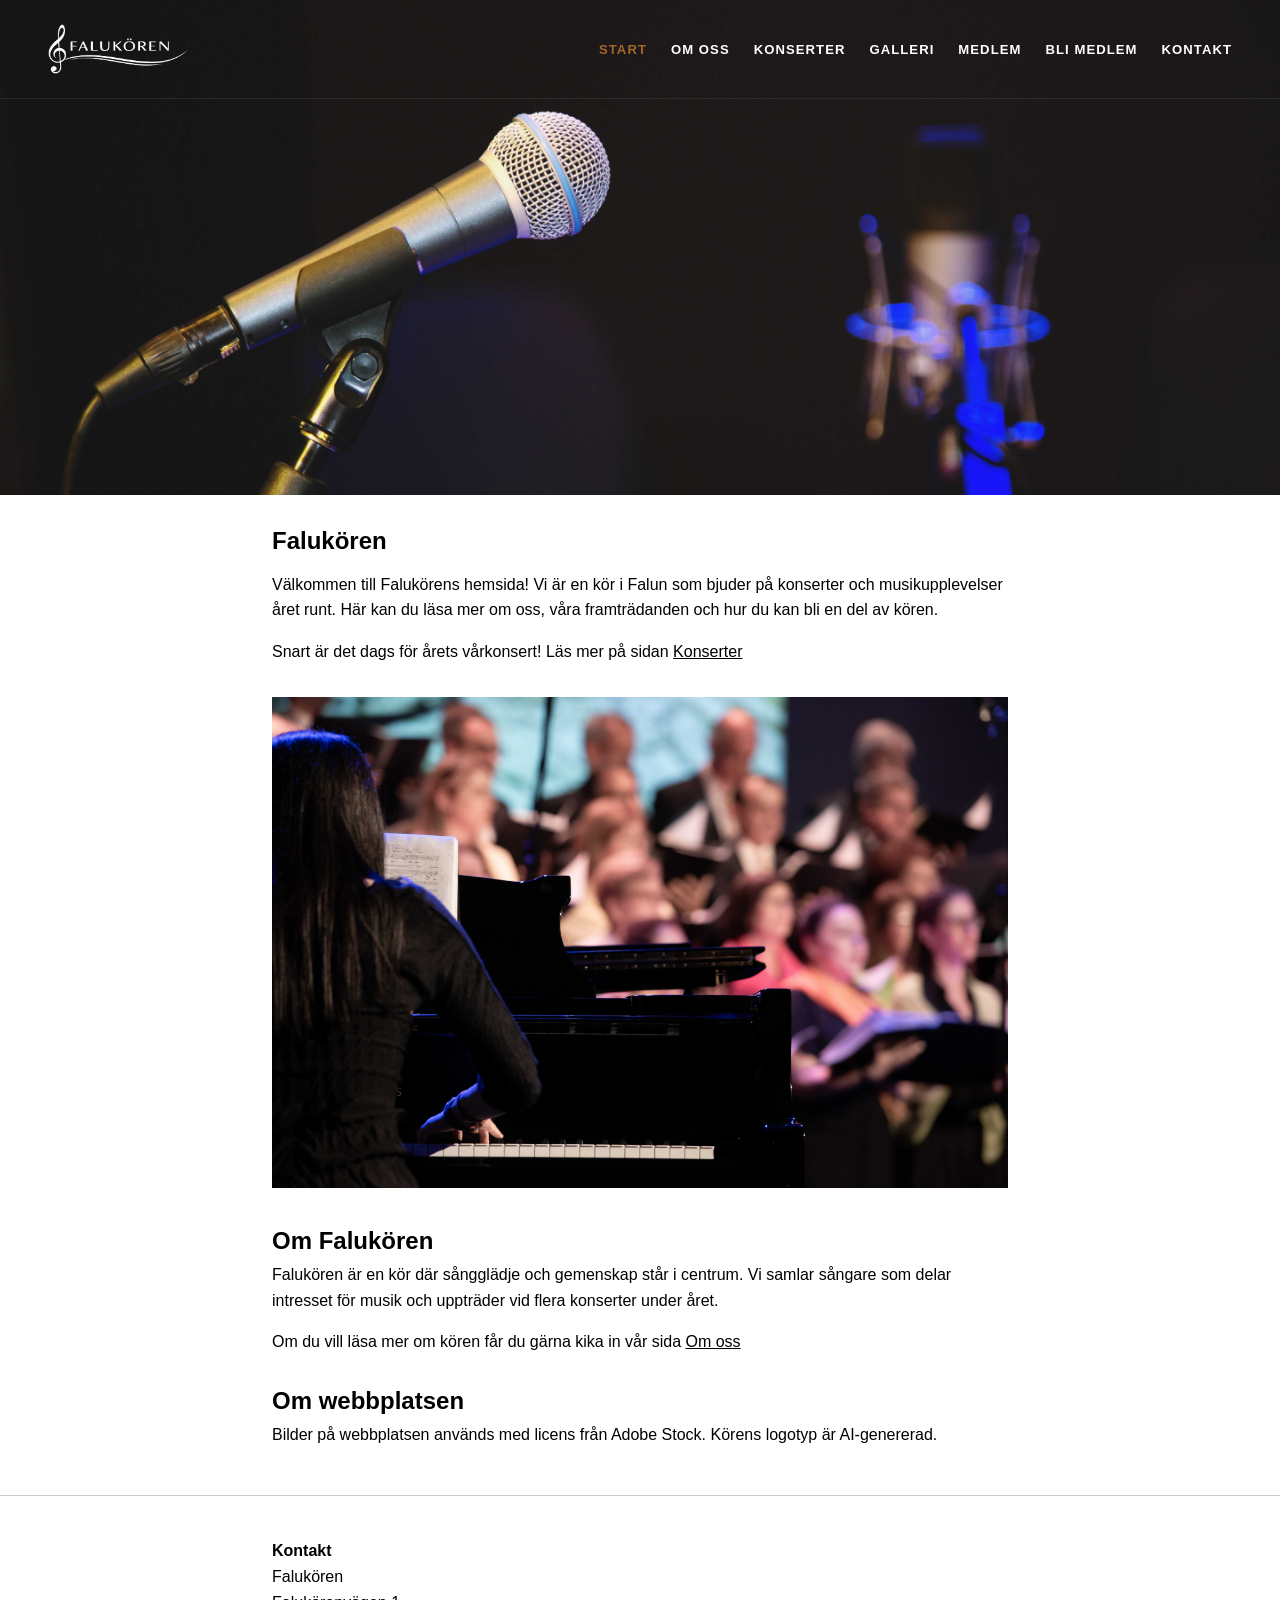
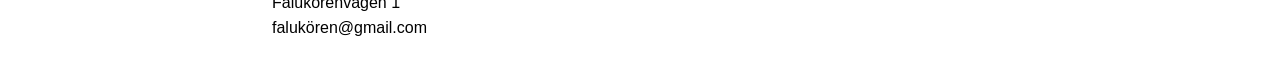
<file: index.html>
<!DOCTYPE html>
<html lang="sv">
<head>
	<meta charset="utf-8">
	<meta name="viewport" content="width=device-width, initial-scale=1">

	<!-- Sidans titel -->
	<title>Falukören</title>
	<link rel="stylesheet" href="style.css">
</head>

<body>

	<!-- Sidans header -->
<header class="site-header">

	<!-- Navigations baren -->
  <nav class="navbar">

  	<!-- Körens logga. Klickbar - leder till startsidan. -->
    <!-- Loggan är genererad med AI -->
    <a href="index.html" class="logo">
  <img src="bilder/logo.png" alt="Falukören">
</a>

    <!-- UL list för menyvalen -->
    <ul class="menu">
      <li><a href="index.html" class="active">Start</a></li>
      <li><a href="om_oss.html">Om oss</a></li>
      <li><a href="konserter.html">Konserter</a></li>
      <li><a href="galleri.html">Galleri</a></li>
      <li><a href="medlem.html">Medlem</a></li>
      <li><a href="bli_medlem.html">Bli medlem</a></li>
      <li><a href="kontakt.html">Kontakt</a></li>
    </ul>
  </nav>
</header>

<!-- Div för headerbilden. Sjävla bilden och design ligger i CSS -->
<div class="header-bild">
</div>

<!-- Main-klass för innehåll -->
  <main>
    <section>
  	<h1>Falukören</h1>

        <p>Välkommen till Falukörens hemsida! Vi är en kör i Falun som bjuder på konserter och musikupplevelser året runt. Här kan du läsa mer om oss, våra framträdanden och hur du kan bli en del av kören.</p>

        <!-- Länk till sidan Konserter -->

        <p>
            Snart är det dags för årets vårkonsert! Läs mer på sidan
            <a href="konserter.html">Konserter</a>
        </p>

        <!-- Bild på kören -->
    
    <img src="bilder/bild_5.jpg" alt="Gruppbild på Falukören">
    <h2>Om Falukören</h2>

        <p>  Falukören är en kör där sångglädje och gemenskap står i centrum.
        Vi samlar sångare som delar intresset för musik och uppträder vid
        flera konserter under året.</p>

         <!-- Länk till sidan Om oss -->

       <p>Om du vill läsa mer om kören får du gärna kika in vår sida <a href="om_oss.html">Om oss</a></p>

    <h2>Om webbplatsen</h2>

       <p>Bilder på webbplatsen används med licens från Adobe Stock. Körens logotyp är AI-genererad.</p>
       
    </section>
  </main>

		<!-- Footer -->
  <footer>
  	<div>
    <strong>Kontakt</strong>
    <p>Falukören</p>
    <p>Falukörenvägen 1</p>
    <p>falukören@gmail.com</p>
    </div>
  </footer>

         <!-- Länk till javascript -->
  	<script src="javascript.js"></script>

</body>
</html>
</file>
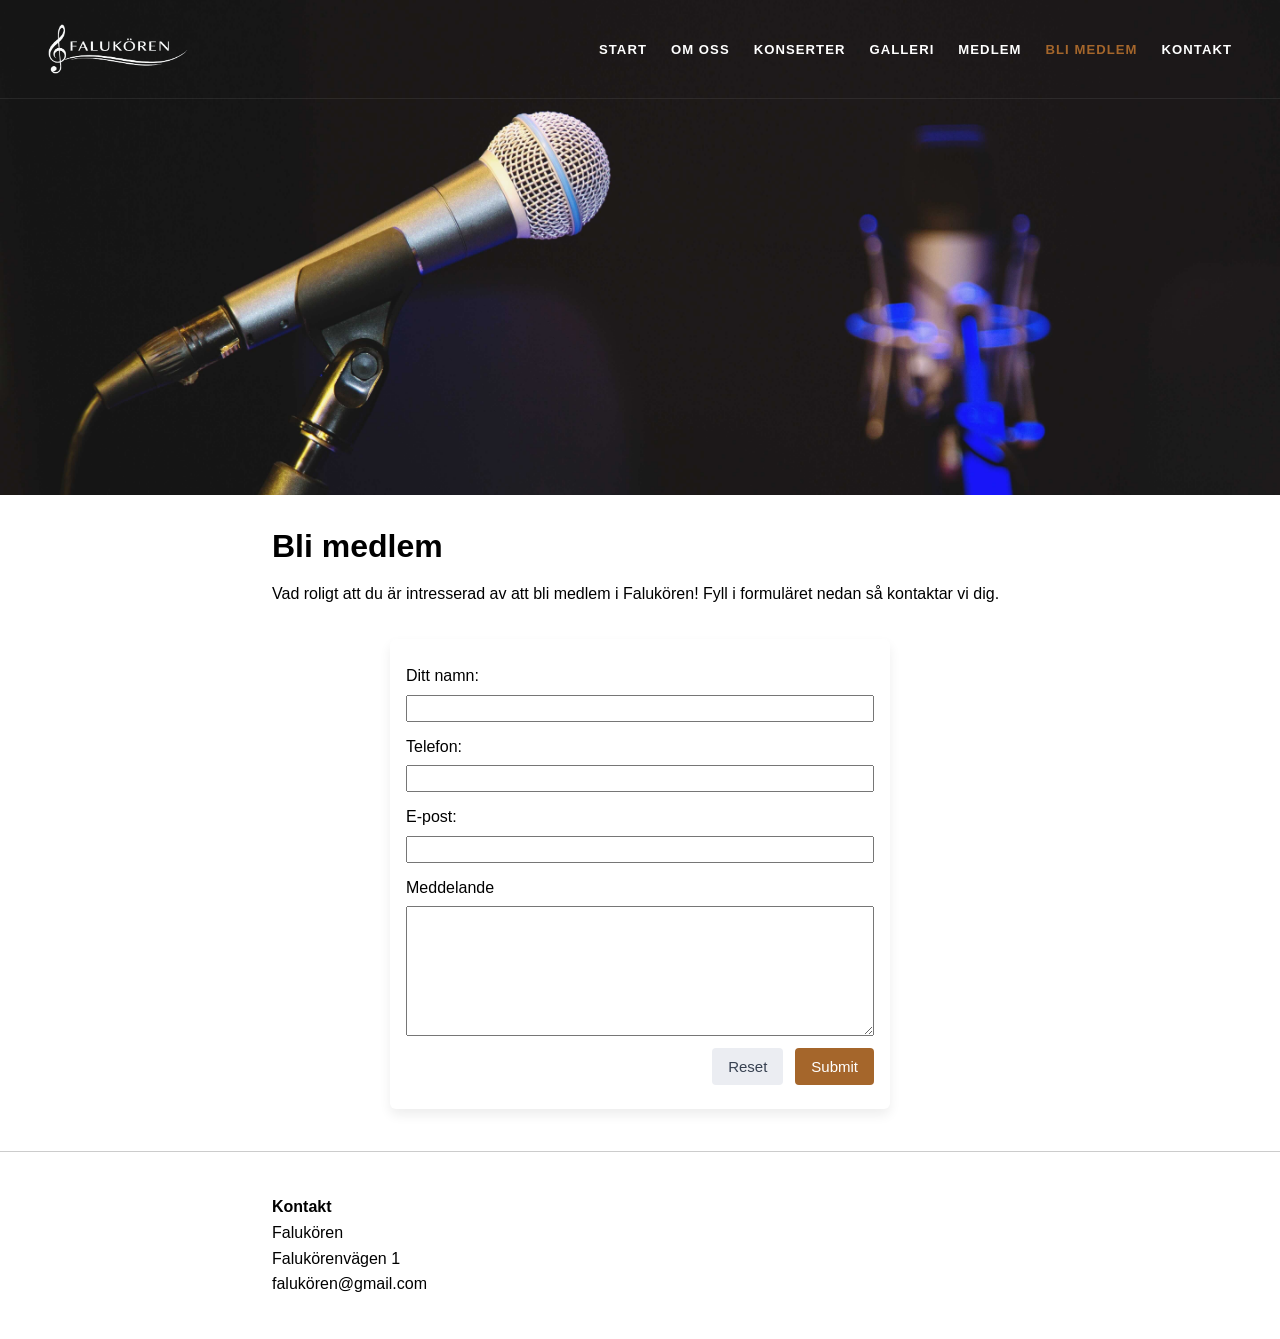
<file: bli_medlem.html>
<!DOCTYPE html>
<html lang="sv">
<head>
	<meta charset="utf-8">
	<meta name="viewport" content="width=device-width, initial-scale=1">

	<!-- Sidans titel -->
	<title>Bli medlem</title>
	<link rel="stylesheet" href="style.css">
</head>

<body>

	<!-- Sidans header -->
<header class="site-header">

	<!-- Navigations baren -->
  <nav class="navbar">

  	<!-- Körens logga. Klickbar - leder till startsidan. -->
    <!-- Loggan är genererad med AI -->
    <a href="index.html" class="logo">
  <img src="bilder/logo.png" alt="Falukören">
</a>

    <!-- UL list för menyvalen -->
    <ul class="menu">
      <li><a href="index.html">Start</a></li>
      <li><a href="om_oss.html">Om oss</a></li>
      <li><a href="konserter.html">Konserter</a></li>
      <li><a href="galleri.html">Galleri</a></li>
      <li><a href="medlem.html">Medlem</a></li>
      <li><a href="bli_medlem.html" class="active">Bli medlem</a></li>
      <li><a href="kontakt.html">Kontakt</a></li>
    </ul>
  </nav>
</header>

<!-- Div för headerbilden. Sjävla bilden och design ligger i CSS -->
<div class="header-bild">
</div>

<!-- Main-klass för innehåll -->
  <main>

    <h1>Bli medlem</h1>
    <p>Vad roligt att du är intresserad av att bli medlem i Falukören! Fyll i formuläret nedan så kontaktar vi dig.</p>

    <!-- Formläret börjar -->
    <!-- action används när/om fomrläret skickas -->
  <form action="bli_medlem_skickad.html">

        <!-- Textruta för namn -->
    <div>
        <label for="namn">Ditt namn:</label>
        <input type="text" id="namn" name="namn">
    </div>

        <!-- Textruta för telefon -->
    <div> 
        <label for="telefon">Telefon:</label>
        <input 
          type="text" 
          id="telefon" 
          name="telefon" 
        >
    </div>  

    <!-- Textruta för epost, validerar att det är en giltig e-postadress via type email -->
    <div> 
        <label for="epost">E-post:</label>
        <input type="email" id="epost" name="epost">
    </div>

            <!-- Textfält för rubrik -->
    <div>
        <label for="beskrivning">Meddelande</label>
          <textarea 
          id="beskrivning" 
          name="beskrivning" 
          rows="8" 
          cols="30"
          ></textarea>
    </div>

        <!-- Submit och reset knapp -->
    <div class="knappar">
        <input type="reset" value="Reset">
        <input type="submit" name="skicka" value="Submit">
    </div>

  </form>

</main>

         <!-- Länk till javascript -->
  	<script src="javascript.js"></script>

      <!-- Footer -->
  <footer>
    <div>
    <strong>Kontakt</strong>
    <p>Falukören</p>
    <p>Falukörenvägen 1</p>
    <p>falukören@gmail.com</p>
    </div>
  </footer>

</body>
</html>
</file>
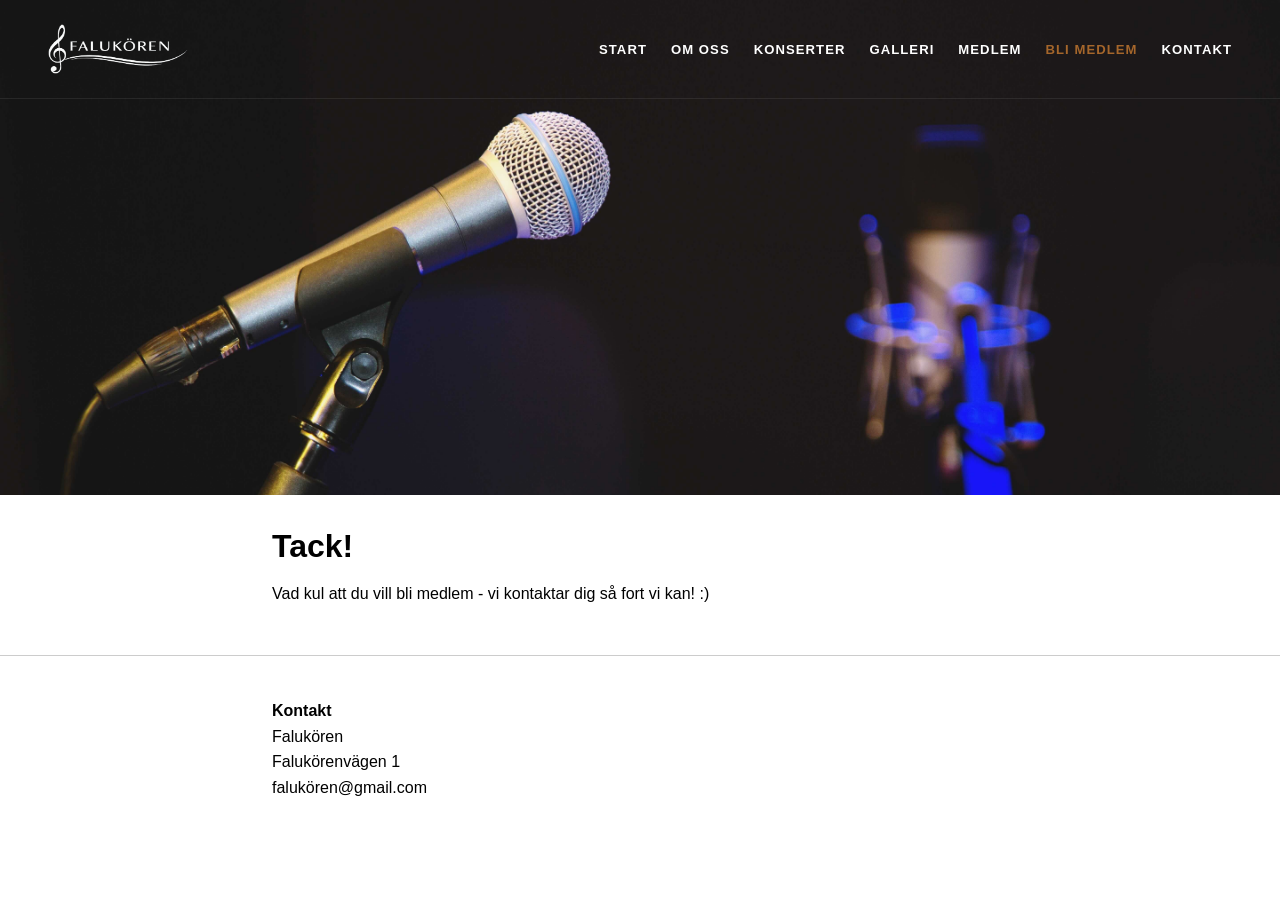
<file: bli_medlem_skickad.html>
<!DOCTYPE html>
<html lang="sv">
<head>
	<meta charset="utf-8">
	<meta name="viewport" content="width=device-width, initial-scale=1">

	<!-- Sidans titel -->
	<title>Bli medlem</title>
	<link rel="stylesheet" href="style.css">
</head>

<body>

	<!-- Sidans header -->
<header class="site-header">

	<!-- Navigations baren -->
  <nav class="navbar">

  	<!-- Körens logga. Klickbar - leder till startsidan. -->
    <!-- Loggan är genererad med AI -->
    <a href="index.html" class="logo">
  <img src="bilder/logo.png" alt="Falukören">
</a>

    <!-- UL list för menyvalen -->
    <ul class="menu">
      <li><a href="index.html">Start</a></li>
      <li><a href="om_oss.html">Om oss</a></li>
      <li><a href="konserter.html">Konserter</a></li>
      <li><a href="galleri.html">Galleri</a></li>
      <li><a href="medlem.html">Medlem</a></li>
      <li><a href="bli_medlem.html" class="active">Bli medlem</a></li>
      <li><a href="kontakt.html">Kontakt</a></li>
    </ul>
  </nav>
</header>

<!-- Div för headerbilden. Sjävla bilden och design ligger i CSS -->
<div class="header-bild">
</div>

<!-- Main-klass för innehåll -->
  <main>

    <h1>Tack!</h1>
    <p>Vad kul att du vill bli medlem - vi kontaktar dig så fort vi kan! :)</p>

   
</main>

         <!-- Länk till javascript -->
  	<script src="javascript.js"></script>

      <!-- Footer -->
  <footer>
    <div>
    <strong>Kontakt</strong>
    <p>Falukören</p>
    <p>Falukörenvägen 1</p>
    <p>falukören@gmail.com</p>
    </div>
  </footer>

</body>
</html>
</file>
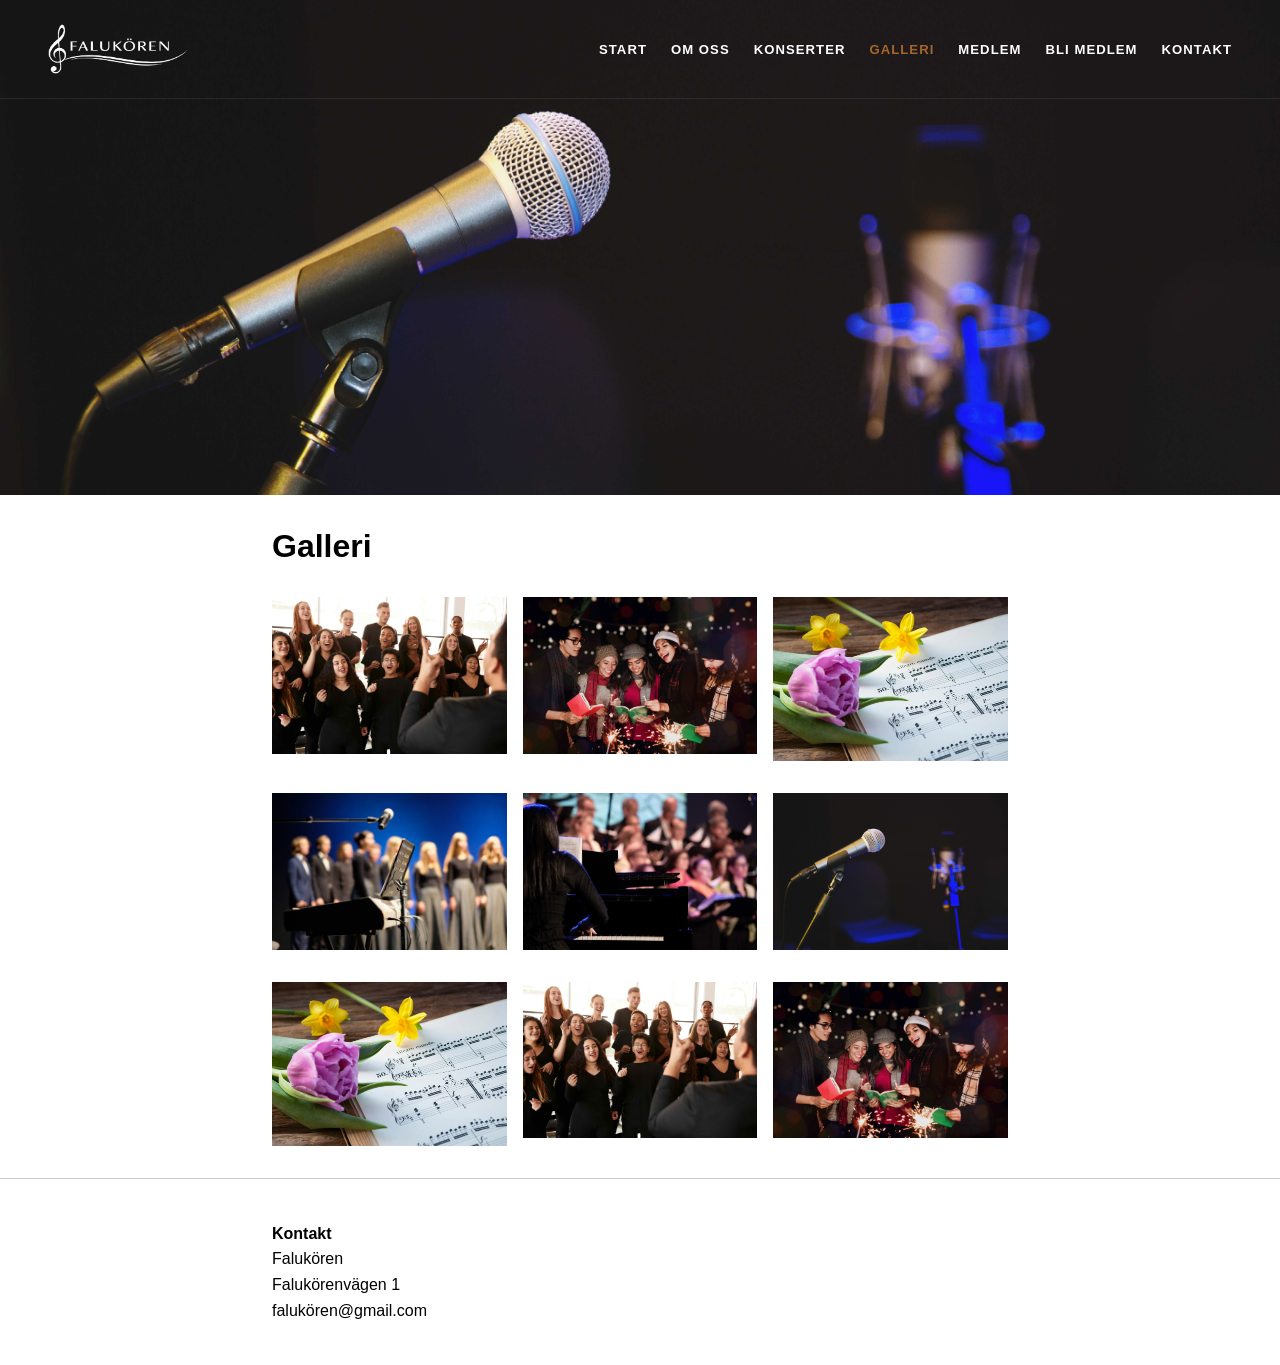
<file: galleri.html>
<!DOCTYPE html>
<html lang="sv">
<head>
	<meta charset="utf-8">
	<meta name="viewport" content="width=device-width, initial-scale=1">

	<!-- Sidans titel -->
	<title>Galleri</title>
	<link rel="stylesheet" href="style.css">
</head>

<body>

	<!-- Sidans header -->
<header class="site-header">

	<!-- Navigations baren -->
  <nav class="navbar">

  	<!-- Körens logga. Klickbar - leder till startsidan. -->
    <!-- Loggan är genererad med AI -->
    <a href="index.html" class="logo">
  <img src="bilder/logo.png" alt="Falukören">
</a>

    <!-- UL list för menyvalen -->
    <ul class="menu">
      <li><a href="index.html">Start</a></li>
      <li><a href="om_oss.html">Om oss</a></li>
      <li><a href="konserter.html">Konserter</a></li>
      <li><a href="galleri.html" class="active">Galleri</a></li>
      <li><a href="medlem.html">Medlem</a></li>
      <li><a href="bli_medlem.html">Bli medlem</a></li>
      <li><a href="kontakt.html">Kontakt</a></li>
    </ul>
  </nav>
</header>

<!-- Div för headerbilden. Sjävla bilden och design ligger i CSS -->
<div class="header-bild">
</div>

<!-- Main-klass för innehåll -->
  <main>

    <h1>Galleri</h1>

    <div class="galleri">

  <a href="bilder/bild_1.jpg"><img src="bilder/bild_1.jpg" alt="Bild på Falukören"></a>
  <a href="bilder/bild_2.jpg"><img src="bilder/bild_2.jpg" alt="Julkonsert"></a>
  <a href="bilder/bild_3.jpg"><img src="bilder/bild_3.jpg" alt="Vårkonsert"></a>
  <a href="bilder/bild_4.jpg"><img src="bilder/bild_4.jpg" alt="Bild på Falukören"></a>
  <a href="bilder/bild_5.jpg"><img src="bilder/bild_5.jpg" alt="Konsertbild"></a>
  <a href="bilder/bild_6.jpg"><img src="bilder/bild_6.jpg" alt="Bild på mikrofon"></a>
  <a href="bilder/bild_3.jpg"><img src="bilder/bild_3.jpg" alt="Vårkonsert"></a>
  <a href="bilder/bild_1.jpg"><img src="bilder/bild_1.jpg" alt="Bild på Falukören"></a>
  <a href="bilder/bild_2.jpg"><img src="bilder/bild_2.jpg" alt="Julkonsert"></a>

</div>
  </main>

		<!-- Footer -->
  <footer>
  	<div>
    <strong>Kontakt</strong>
    <p>Falukören</p>
    <p>Falukörenvägen 1</p>
    <p>falukören@gmail.com</p>
    </div>
  </footer>

         <!-- Länk till javascript -->
  	<script src="javascript.js"></script>

</body>
</html>
</file>
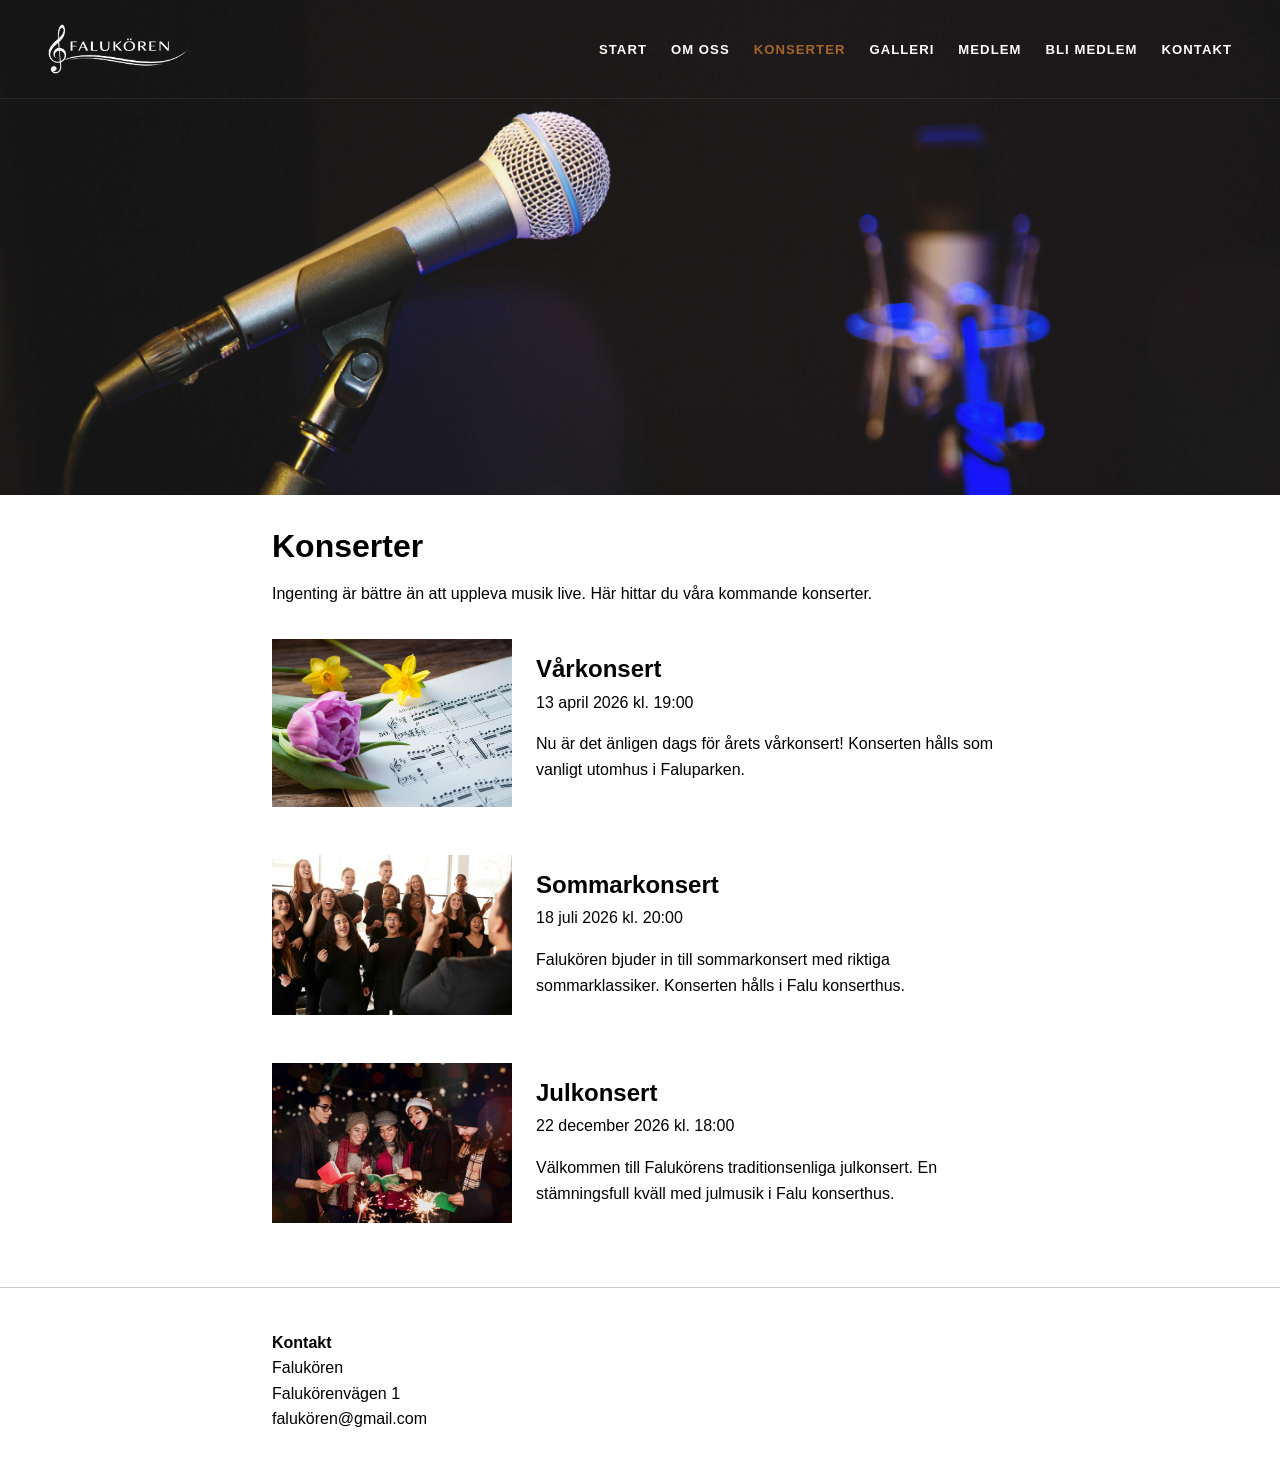
<file: konserter.html>
<!DOCTYPE html>
<html lang="sv">
<head>
	<meta charset="utf-8">
	<meta name="viewport" content="width=device-width, initial-scale=1">

	<!-- Sidans titel -->
	<title>Konserter</title>
	<link rel="stylesheet" href="style.css">
</head>

<body>

	<!-- Sidans header -->
<header class="site-header">

	<!-- Navigations baren -->
  <nav class="navbar">

  	<!-- Körens logga. Klickbar - leder till startsidan. -->
    <!-- Loggan är genererad med AI -->
    <a href="index.html" class="logo">
  <img src="bilder/logo.png" alt="Falukören">
</a>

    <!-- UL list för menyvalen -->
    <ul class="menu">
      <li><a href="index.html">Start</a></li>
      <li><a href="om_oss.html">Om oss</a></li>
      <li><a href="konserter.html" class="active">Konserter</a></li>
      <li><a href="galleri.html">Galleri</a></li>
      <li><a href="medlem.html">Medlem</a></li>
      <li><a href="bli_medlem.html">Bli medlem</a></li>
      <li><a href="kontakt.html">Kontakt</a></li>
    </ul>
  </nav>
</header>

<!-- Div för headerbilden. Sjävla bilden och design ligger i CSS -->
<div class="header-bild">
</div>

<!-- Main-klass för innehåll -->
  <main>

    <h1>Konserter</h1>

    <p>Ingenting är bättre än att uppleva musik live. Här hittar du våra kommande konserter.</p>

    <div class="konserter">

  <article class="konsert">

    <img src="bilder/bild_3.jpg" alt="Vårkonsert">

    <div class="konsert-text">
      <h2>Vårkonsert</h2>
      <p>13 april 2026 kl. 19:00</p>
      <p>
        Nu är det änligen dags för årets vårkonsert!
        Konserten hålls som vanligt utomhus i Faluparken.
      </p>
    </div>

  </article>

  <article class="konsert">

    <img src="bilder/bild_1.jpg" alt="Sommarkonsert">

    <div class="konsert-text">
      <h2>Sommarkonsert</h2>
      <p>18 juli 2026 kl. 20:00</p>
      <p>
        Falukören bjuder in till sommarkonsert med riktiga sommarklassiker.
        Konserten hålls i Falu konserthus.
      </p>
    </div>

  </article>

  <article class="konsert">

    <img src="bilder/bild_2.jpg" alt="Julkonsert">

    <div class="konsert-text">
      <h2>Julkonsert</h2>
      <p>22 december 2026 kl. 18:00</p>
      <p>
        Välkommen till Falukörens traditionsenliga julkonsert. En stämningsfull kväll med julmusik i Falu konserthus.
      </p>
    </div>

  </article>

</div>
  </main>

		<!-- Footer -->
  <footer>
  	<div>
    <strong>Kontakt</strong>
    <p>Falukören</p>
    <p>Falukörenvägen 1</p>
    <p>falukören@gmail.com</p>
    </div>
  </footer>

         <!-- Länk till javascript -->
  	<script src="javascript.js"></script>

</body>
</html>
</file>
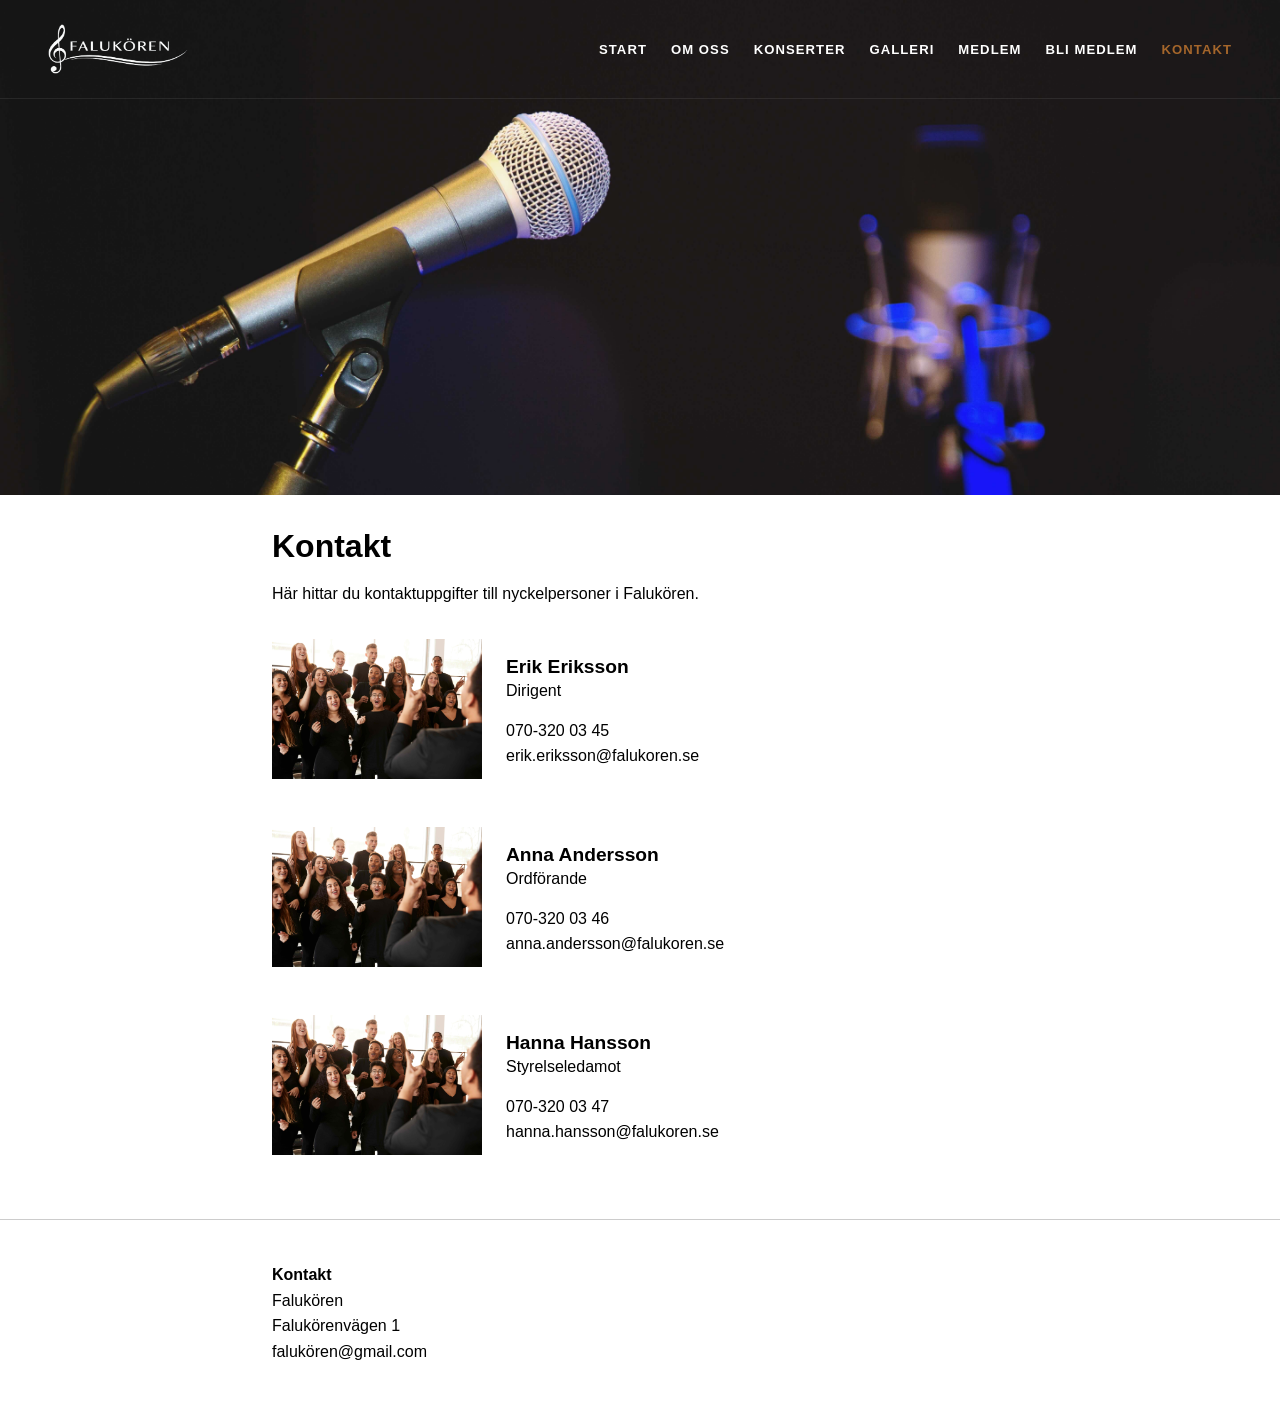
<file: kontakt.html>
<!DOCTYPE html>
<html lang="sv">
<head>
	<meta charset="utf-8">
	<meta name="viewport" content="width=device-width, initial-scale=1">

	<!-- Sidans titel -->
	<title>Kontakt</title>
	<link rel="stylesheet" href="style.css">
</head>

<body>

	<!-- Sidans header -->
<header class="site-header">

	<!-- Navigations baren -->
  <nav class="navbar">

  	<!-- Körens logga. Klickbar - leder till startsidan. -->
    <!-- Loggan är genererad med AI -->
    <a href="index.html" class="logo">
  <img src="bilder/logo.png" alt="Falukören">
</a>

    <!-- UL list för menyvalen -->
    <ul class="menu">
      <li><a href="index.html">Start</a></li>
      <li><a href="om_oss.html">Om oss</a></li>
      <li><a href="konserter.html">Konserter</a></li>
      <li><a href="galleri.html">Galleri</a></li>
      <li><a href="medlem.html">Medlem</a></li>
      <li><a href="bli_medlem.html">Bli medlem</a></li>
      <li><a href="kontakt.html" class="active">Kontakt</a></li>
    </ul>
  </nav>
</header>

<!-- Div för headerbilden. Sjävla bilden och design ligger i CSS -->
<div class="header-bild">
</div>

<!-- Main-klass för innehåll -->
  <main>
    <h1>Kontakt</h1>

    <p>Här hittar du kontaktuppgifter till nyckelpersoner i Falukören.</p>

    <!-- Lägger alla kontakter i en div -->

    <div class="kontakter">

    <!-- Lägger varje kontakt i en article -->

  <article class="kontakt">

    <img src="bilder/bild_1.jpg" alt="Profilbild Erik Eriksson">

    <div class="kontakt-text">
      <h2>Erik Eriksson</h2>
      <p class="titel">Dirigent</p>
      <p>070-320 03 45</p>
      <p>erik.eriksson@falukoren.se</p>
    </div>

  </article>

   <article class="kontakt">

    <img src="bilder/bild_1.jpg" alt="Profilbild Anna Andersson">

    <div class="kontakt-text">
      <h2>Anna Andersson</h2>
      <p class="titel">Ordförande</p>
      <p>070-320 03 46</p>
      <p>anna.andersson@falukoren.se</p>
    </div>

  </article>

   <article class="kontakt">

    <img src="bilder/bild_1.jpg" alt="Profilbild Hanna Hansson">

    <div class="kontakt-text">
      <h2>Hanna Hansson</h2>
      <p class="titel">Styrelseledamot</p>
      <p>070-320 03 47</p>
      <p>hanna.hansson@falukoren.se</p>
    </div>

  </article>

</div>
  </main>

		<!-- Footer -->
  <footer>
  	<div>
    <strong>Kontakt</strong>
    <p>Falukören</p>
    <p>Falukörenvägen 1</p>
    <p>falukören@gmail.com</p>
    </div>
  </footer>

         <!-- Länk till javascript -->
  	<script src="javascript.js"></script>

</body>
</html>
</file>
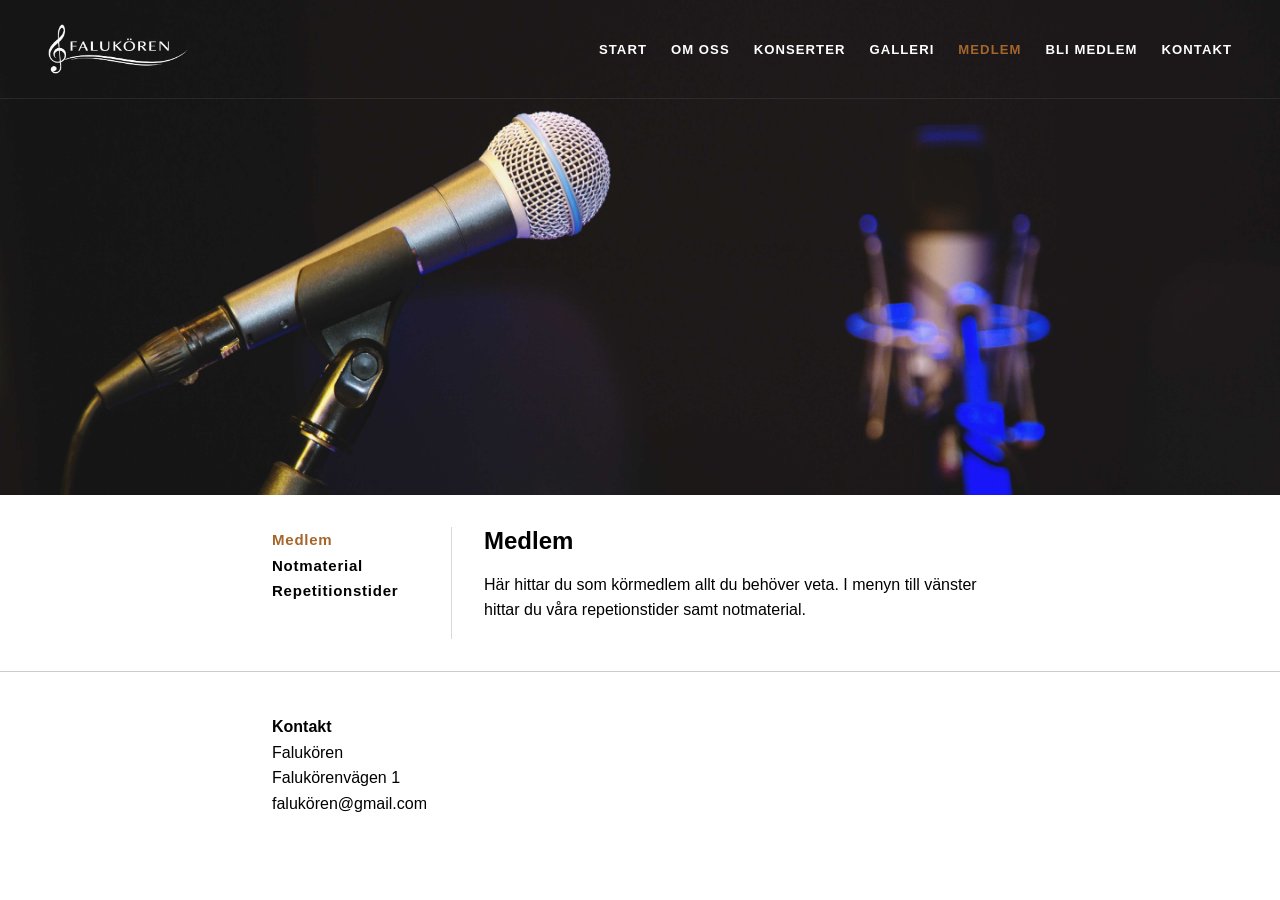
<file: medlem.html>
<!DOCTYPE html>
<html lang="sv">
<head>
	<meta charset="utf-8">
	<meta name="viewport" content="width=device-width, initial-scale=1">

	<!-- Sidans titel -->
	<title>Medlem</title>
	<link rel="stylesheet" href="style.css">
</head>

<body>

	<!-- Sidans header -->
<header class="site-header">

	<!-- Navigations baren -->
  <nav class="navbar">

  	<!-- Körens logga. Klickbar - leder till startsidan. -->
    <!-- Loggan är genererad med AI -->
    <a href="index.html" class="logo">
  <img src="bilder/logo.png" alt="Falukören">
</a>

    <!-- UL list för menyvalen -->
    <ul class="menu">
      <li><a href="index.html">Start</a></li>
      <li><a href="om_oss.html">Om oss</a></li>
      <li><a href="konserter.html">Konserter</a></li>
      <li><a href="galleri.html">Galleri</a></li>
      <li><a href="medlem.html" class="active">Medlem</a></li>
      <li><a href="bli_medlem.html">Bli medlem</a></li>
      <li><a href="kontakt.html">Kontakt</a></li>
    </ul>
  </nav>
</header>

<!-- Div för headerbilden. Sjävla bilden och design ligger i CSS -->
<div class="header-bild">
</div>

<!-- Main-klass för innehåll -->
<main>

  <div class="medlem-layout">

    <aside class="sidomeny">
      <ul>
        <li><a href="medlem.html" class="active">Medlem</a></li>
        <li><a href="notmaterial.html">Notmaterial</a></li>
        <li><a href="repetitionstider.html">Repetitionstider</a></li>
      </ul>
    </aside>

    <section class="medlem-innehall">

      <h1>Medlem</h1>

      <p>Här hittar du som körmedlem allt du behöver veta. I menyn till vänster hittar du våra repetionstider samt notmaterial.</p>
    </section>

  </div>

</main>

		<!-- Footer -->
  <footer>
  	<div>
    <strong>Kontakt</strong>
    <p>Falukören</p>
    <p>Falukörenvägen 1</p>
    <p>falukören@gmail.com</p>
    </div>
  </footer>

         <!-- Länk till javascript -->
  	<script src="javascript.js"></script>

</body>
</html>
</file>
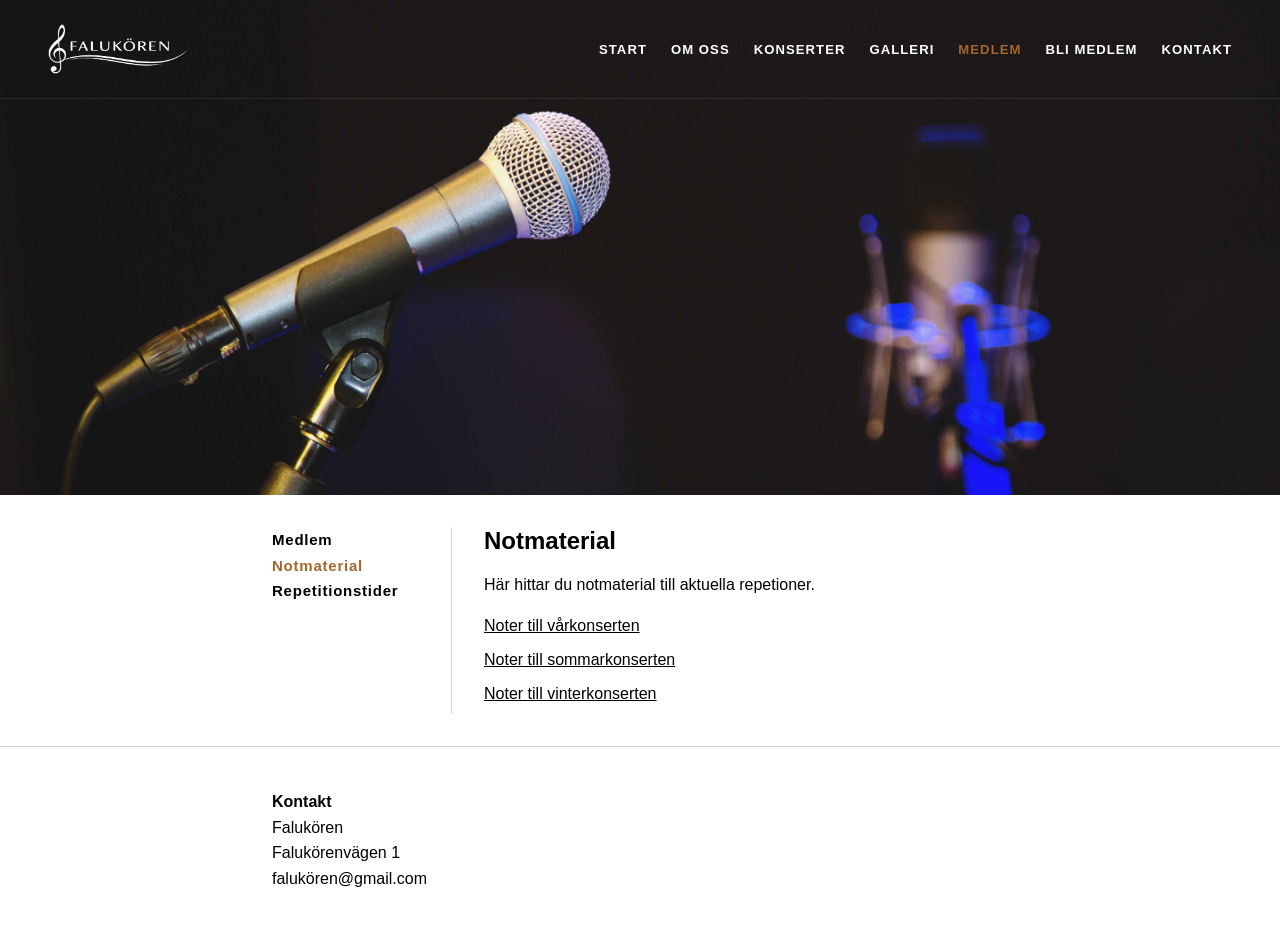
<file: notmaterial.html>
<!DOCTYPE html>
<html lang="sv">
<head>
	<meta charset="utf-8">
	<meta name="viewport" content="width=device-width, initial-scale=1">

	<!-- Sidans titel -->
	<title>Medlem</title>
	<link rel="stylesheet" href="style.css">
</head>

<body>

	<!-- Sidans header -->
<header class="site-header">

	<!-- Navigations baren -->
  <nav class="navbar">

  	<!-- Körens logga. Klickbar - leder till startsidan. -->
    <!-- Loggan är genererad med AI -->
    <a href="index.html" class="logo">
  <img src="bilder/logo.png" alt="Falukören">
</a>

    <!-- UL list för menyvalen -->
    <ul class="menu">
      <li><a href="index.html">Start</a></li>
      <li><a href="om_oss.html">Om oss</a></li>
      <li><a href="konserter.html">Konserter</a></li>
      <li><a href="galleri.html">Galleri</a></li>
      <li><a href="medlem.html" class="active">Medlem</a></li>
      <li><a href="bli_medlem.html">Bli medlem</a></li>
      <li><a href="kontakt.html">Kontakt</a></li>
    </ul>
  </nav>
</header>

<!-- Div för headerbilden. Sjävla bilden och design ligger i CSS -->
<div class="header-bild">
</div>

<!-- Main-klass för innehåll -->
<main>

  <div class="medlem-layout">

    <aside class="sidomeny">
      <ul>
        <li><a href="medlem.html">Medlem</a></li>
        <li><a href="notmaterial.html" class="active">Notmaterial</a></li>
        <li><a href="repetitionstider.html">Repetitionstider</a></li>
      </ul>
    </aside>

    <section class="medlem-innehall">

      <h1>Notmaterial</h1>

      <p>Här hittar du notmaterial till aktuella repetioner.</p>

       <ul class="notlista">
            <li><a href="dokument/not_1.pdf">Noter till vårkonserten</a></li>
            <li><a href="dokument/not_2.pdf">Noter till sommarkonserten</a></li>
            <li><a href="dokument/not_3.pdf">Noter till vinterkonserten</a></li>
        </ul>


    </section>

  </div>

</main>

		<!-- Footer -->
  <footer>
  	<div>
    <strong>Kontakt</strong>
    <p>Falukören</p>
    <p>Falukörenvägen 1</p>
    <p>falukören@gmail.com</p>
    </div>
  </footer>

         <!-- Länk till javascript -->
  	<script src="javascript.js"></script>

</body>
</html>
</file>
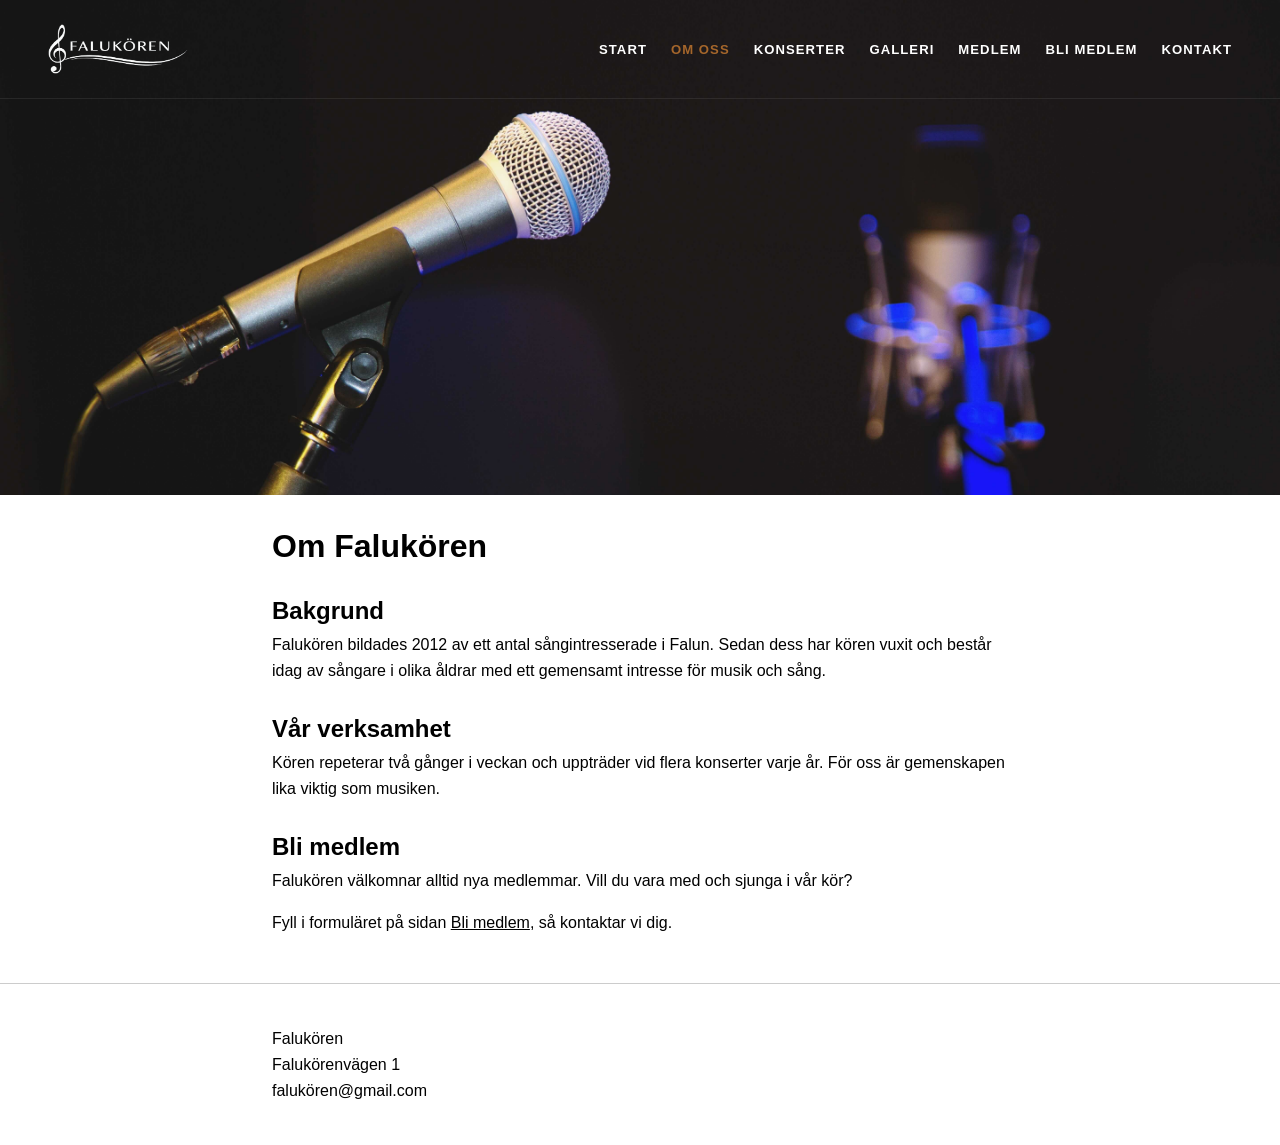
<file: om_oss.html>
<!DOCTYPE html>
<html lang="sv">
<head>
	<meta charset="utf-8">
	<meta name="viewport" content="width=device-width, initial-scale=1">

	<!-- Sidans titel -->
	<title>Om oss</title>
	<link rel="stylesheet" href="style.css">
</head>

<body>

	<!-- Sidans header -->
<header class="site-header">

	<!-- Navigations baren -->
  <nav class="navbar">

  	<!-- Körens logga. Klickbar - leder till startsidan. -->
    <!-- Loggan är genererad med AI -->
    <a href="index.html" class="logo">
  <img src="bilder/logo.png" alt="Falukören">
</a>

    <!-- UL list för menyvalen -->
    <ul class="menu">
      <li><a href="index.html">Start</a></li>
      <li><a href="om_oss.html" class="active">Om oss</a></li>
      <li><a href="konserter.html">Konserter</a></li>
      <li><a href="galleri.html">Galleri</a></li>
      <li><a href="medlem.html">Medlem</a></li>
      <li><a href="bli_medlem.html">Bli medlem</a></li>
      <li><a href="kontakt.html">Kontakt</a></li>
    </ul>
  </nav>
</header>

<!-- Div för headerbilden. Sjävla bilden och design ligger i CSS -->
<div class="header-bild">
</div>

<!-- Main-klass för innehåll -->
  <main>
  	<h1>Om Falukören</h1>
    
  <section>
    <h2>Bakgrund</h2>
    <p>Falukören bildades 2012 av ett antal sångintresserade i Falun. Sedan dess har kören vuxit och består idag av sångare i olika åldrar med ett gemensamt intresse för musik och sång.</p>
  </section>

  <section>
    <h2>Vår verksamhet</h2>
    <p>Kören repeterar två gånger i veckan och uppträder vid flera konserter varje år. För oss är gemenskapen lika viktig som musiken.</p>
  </section>

   <section>
    <h2>Bli medlem</h2>
    <p>Falukören välkomnar alltid nya medlemmar. Vill du vara med och sjunga i vår kör?</p>
    <p>Fyll i formuläret på sidan <a href="bli_medlem.html">Bli medlem</a>, så kontaktar vi dig.</p>
  </section>

  </main>

		<!-- Footer -->
  <footer>
  	<div>
    <p>Falukören</p>
    <p>Falukörenvägen 1</p>
    <p>falukören@gmail.com</p>
    </div>
  </footer>

         <!-- Länk till javascript -->
  	<script src="javascript.js"></script>

</body>
</html>
</file>
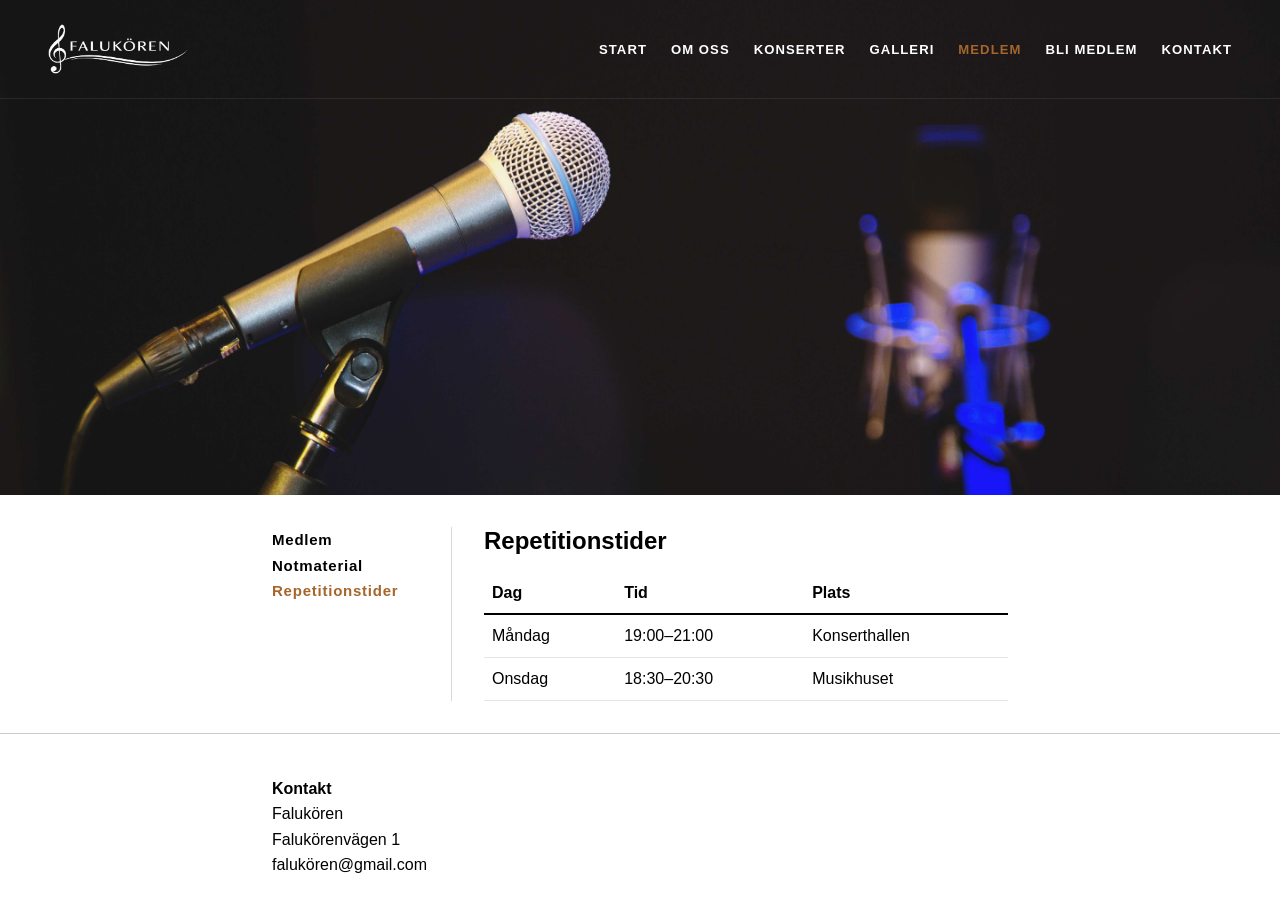
<file: repetitionstider.html>
<!DOCTYPE html>
<html lang="sv">
<head>
	<meta charset="utf-8">
	<meta name="viewport" content="width=device-width, initial-scale=1">

	<!-- Sidans titel -->
	<title>Medlem</title>
	<link rel="stylesheet" href="style.css">
</head>

<body>

	<!-- Sidans header -->
<header class="site-header">

	<!-- Navigations baren -->
  <nav class="navbar">

  	<!-- Körens logga. Klickbar - leder till startsidan. -->
    <!-- Loggan är genererad med AI -->
    <a href="index.html" class="logo">
  <img src="bilder/logo.png" alt="Falukören">
</a>

    <!-- UL list för menyvalen -->
    <ul class="menu">
      <li><a href="index.html">Start</a></li>
      <li><a href="om_oss.html">Om oss</a></li>
      <li><a href="konserter.html">Konserter</a></li>
      <li><a href="galleri.html">Galleri</a></li>
      <li><a href="medlem.html" class="active">Medlem</a></li>
      <li><a href="bli_medlem.html">Bli medlem</a></li>
      <li><a href="kontakt.html">Kontakt</a></li>
    </ul>
  </nav>
</header>

<!-- Div för headerbilden. Sjävla bilden och design ligger i CSS -->
<div class="header-bild">
</div>

<!-- Main-klass för innehåll -->
<main>

  <div class="medlem-layout">

    <aside class="sidomeny">
      <ul>
        <li><a href="medlem.html">Medlem</a></li>
        <li><a href="notmaterial.html">Notmaterial</a></li>
        <li><a href="repetitionstider.html" class="active">Repetitionstider</a></li>
      </ul>
    </aside>

    <section class="medlem-innehall">

      <h1>Repetitionstider</h1>

   <table>
  <tr>
    <th>Dag</th>
    <th>Tid</th>
    <th>Plats</th>
  </tr>

  <tr>
    <td>Måndag</td>
    <td>19:00–21:00</td>
    <td>Konserthallen</td>
  </tr>

  <tr>
    <td>Onsdag</td>
    <td>18:30–20:30</td>
    <td>Musikhuset</td>
  </tr>
</table>
    </section>

  </div>

</main>

		<!-- Footer -->
  <footer>
  	<div>
    <strong>Kontakt</strong>
    <p>Falukören</p>
    <p>Falukörenvägen 1</p>
    <p>falukören@gmail.com</p>
    </div>
  </footer>

         <!-- Länk till javascript -->
  	<script src="javascript.js"></script>

</body>
</html>
</file>
<file: style.css>
/* Border box */
* {
  box-sizing: border-box;
  margin: 0;
  padding: 0;
}

/* Font och lineheight */

body { 
  font-family: Helvetica, Arial, sans-serif;
  line-height: 1.6;
}

h1, h2, h3, h4, h5 {
  margin-bottom: 16px;
  line-height: 1.2;
}

/* Sätter bredden på main till 800px */

main {
   max-width: 800px;
    margin: 0 auto;
    padding: 2rem;
}

main h2, h3, h4, h5 {
  margin-top: 32px;
  margin-bottom: 6px;
}

main p {
  margin-bottom: 16px;
}

main img {
  max-width: 100%;
  height: auto;
  margin-top: 16px;
}

main a {
    color: inherit;
}

footer {
  border-top: 1px solid rgba(0,0,0,0.20);
  padding: 32px 0;
}

footer div {
  max-width: 800px;
  margin: 10px auto;
  padding-left: 32px;
  padding-right: 32px;
  
}

/* Navbar */
.navbar {
  position: fixed;
  top: 0;
  z-index: 1000;

  display: flex;
  justify-content: space-between;
  align-items: center;

  padding: 1.5rem 3rem;
  color: white;

  width: 100%;

  background: transparent;
  border-bottom: 1px solid rgba(255, 255, 255, 0.08);

  transition: background-color 0.3s ease;

}

/* Navbar när man scrollat */
.navbar.scrolled {
  background: black;
  padding: 1.1rem 3rem;
}

.navbar.scrolled .logo img {
  height: 30px;
}

/* Loggan i navbaren */
.logo img {
  height: 50px;       
  width: auto;
  display: block;


  transition: height 0.3s ease;
}

/* Meny */
.menu {
  list-style: none;
  display: flex;
  gap: 1.5rem;
}

.menu a {
  color: inherit;
  text-decoration: none;

  text-transform: uppercase;
  letter-spacing: 0.08em;
  font-size: 0.82rem;
  font-weight: 600;
}

.menu a.active {
  /*color: #B87333;*/
  color: #A5662B;
}

/* Header bild */
/* Bilden är en Adobe Stock bild */
.header-bild {
  min-height: 55vh;
  max-height: 80vh;
  background-image: url("bilder/bild_6.jpg");
  background-size: cover;
  background-position: center 23%;

  display: flex;
  align-items: center;
  justify-content: center;

  color: white;
  text-align: center;
}

/* Medlem och sidomeny */

.medlem-layout {
  display: flex;
  gap: 2rem;
}

.sidomeny {
  width: 180px;
  border-right: 1px solid rgba(0,0,0,0.15);
  padding-right: 1.5rem;
}

.medlem-innehall {
  flex: 1;
}

.sidomeny a {
  font-family: Helvetica, Arial, sans-serif;
  letter-spacing: 0.05em;
  font-size: 0.94rem;
  font-weight: 600;
  text-decoration: none;
  color: inherit;
}

.sidomeny ul {
  list-style: none;
  margin: 0;
  padding: 0;
}

.sidomeny a.active {
  color: #A5662B;
  font-weight: 600;
}

/* Galleri */

.galleri {
  display: grid;
  grid-template-columns: repeat(3, 1fr);
  gap: 16px;
}

.galleri img {
  width: 100%;
  height: auto;
  display: block;
}

.galleri img:hover {
  opacity: 0.8;
}

/* Konserter och kontakt */

.konsert, .kontakt {
  display: flex;
  gap: 1.5rem;
  margin-bottom: 2rem;
  align-items: flex-start;
}

.konsert img {
  width: 240px;
  height: auto;
}

.kontakt img {
  width: 210px;
  height: auto;
}

.konsert-text, h2 {
  margin-bottom: 0px;
} 

.kontakt-text h2 {
  margin-bottom: 0px;
  font-size: 1.2rem;
} 

.kontakt p {
  margin-bottom: 0px;
}

.kontakt .titel {
  margin-bottom: 14px;
}

/* Notmaterial */

.notlista {
  list-style: none;
  padding: 0;
}

.notlista li {
  margin-bottom: 8px;
}

/* Repetitionstider - tabell */

table {
  width: 100%;
  border-collapse: collapse;
}

th, td {
  padding: 8px;
  text-align: left;
}

th {
  border-bottom: 2px solid black;
}

td {
  border-bottom: 1px solid rgba(0,0,0,0.1);
}


/* Formuläret (CSS från föregående uppgift)*/
/* Sätter bakgrundsfärg, font mm. Väljer display grid som ersätter <br> i första uppgiften */
/* Design för själva formläret som agerar som en "box" */

form {
  background-color: #ffffff;
  padding-top: 24px;
  padding-bottom: 24px;
  padding-left: 16px;
  padding-right: 16px;
  border-radius: 6px;
  max-width: 500px;
  width: 100%;
  box-shadow: 0 6px 12px rgba(0, 0, 0, 0.07);
  margin: 0 auto;
  margin-bottom: 10px;
  margin-top: 32px;

}

/* Mellanrum mellan div-arna */
  form > div {
  display: flex;
  flex-direction: column;
  gap: 4px;
  margin-bottom: 12px;
}

/* Sista div ska inte ha marginal under */
form > div:last-child {
  margin-bottom: 0;
}

/* Marginal för "rubrikerna" (label) */
  form label {
    margin-bottom: 2px;
  }

/* Design av input text och email, select och textarea. Större än standard. */
 form input[type="text"], form input[type="email"], form select, form textarea {
  width: 100%;
  padding: 4px 8px;
  box-sizing: border-box;
}

/* Design av submit och reset. Jag lägger väljer att använda flex-direction row för att få de på samma rad. */
.knappar {
  display: flex;
  gap: 12px;
  flex-direction: row;
  justify-content: flex-end;
}

.knappar input {
  padding: 10px 16px;
  font-family: inherit;
  font-size: 15px;
  border-radius: 4px;
  border: none;
}

/* Sätter bakgrundsfärgen till "brons" för att matcha textfärgen till den aktiva sidan i menyn */
.knappar input[type="submit"] {
  background-color: #A5662B;
  color: #ffffff;
  font-weight: 500;
}

/* Hovereffekt */
.knappar input[type="submit"]:hover {
  background-color: #bf7632;
}

/* Sätter bakgrundsfärgen till "ljusgrå" för att skilja den från den mer inbjudande submit knappen */
.knappar input[type="reset"] {
  background-color: #ebedf2;
  color: #374151;
}

/* Hovereffekt */
.knappar input[type="reset"]:hover {
  background-color: #e4e6eb;
}

/* Mobilanpassning */

@media (max-width: 600px) {

  .konsert {
    flex-direction: column;
  }

  .galleri {
    grid-template-columns: 1fr;
  }

  .kontakt {
    flex-direction: column;
  }

  .medlem-layout {
    flex-direction: column;
  }

   .navbar {
    flex-direction: column;
    align-items: flex-start;
  }

  .menu {
    flex-direction: column;
    gap: 0.5rem;
    margin-top: 20px;
  }

}
</file>
